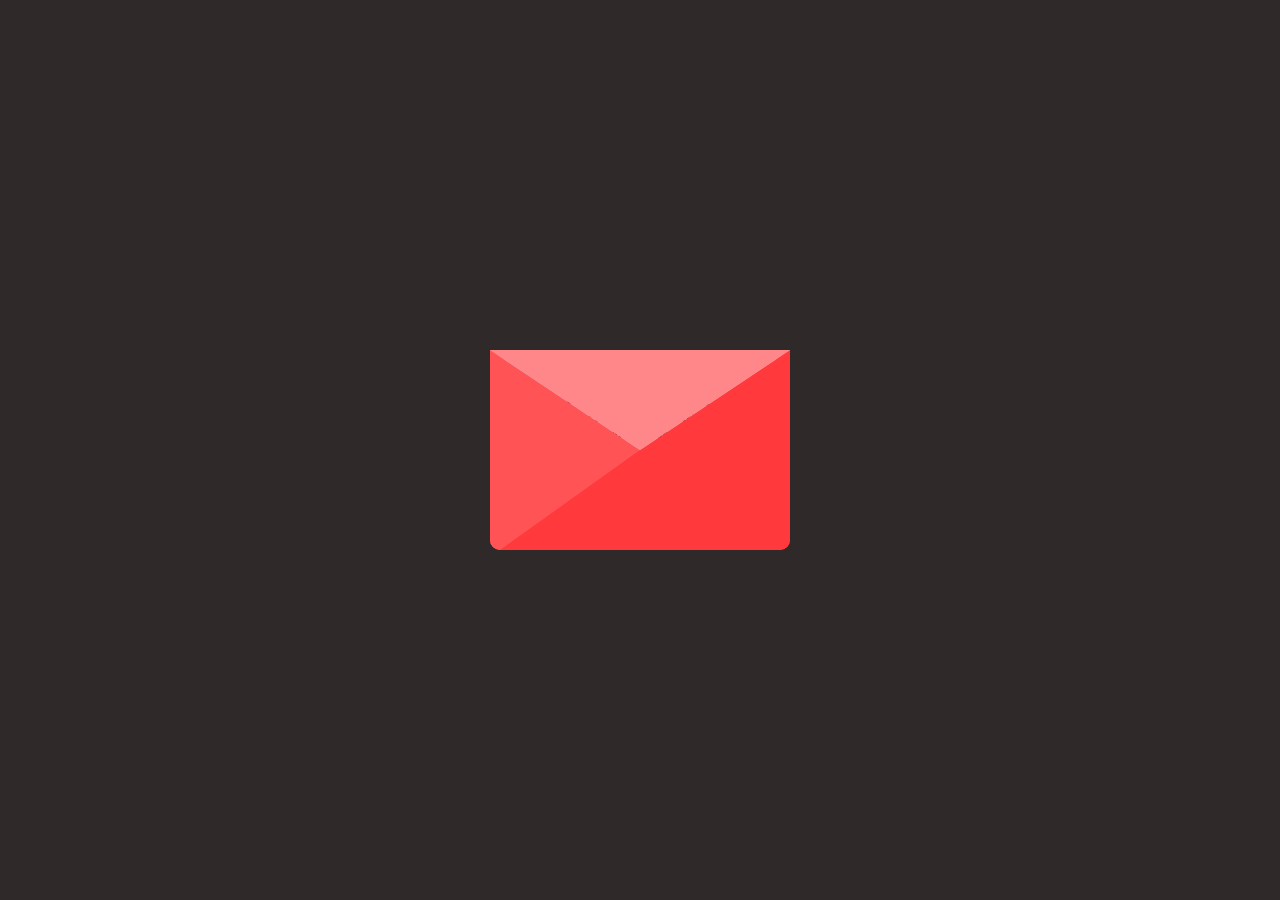
<file: Envelop/index.html>
<!DOCTYPE html>
<html lang="en">
<head>
	<meta name="viewport" content="width=device-width, initial-scale=1.0">
	<link rel="stylesheet" href="styles.css">
	<meta charset="UTF-8">
	<title>Congratulations..</title>
</head>
<body>
	
<div class="wrapper">
  <div class="mail">
    <div class="cover"></div>
    <div class="letter"><h2><center>Congratulations &#x1F929;</center></h2><h5> <br> Dear Lead, you have set examples for us on how to be best at our new responsibilities and you will be doing the same when it comes to marriage. My best wishes to you.</h5></div>
  </div>
</div> 
</body>
</html>
</file>
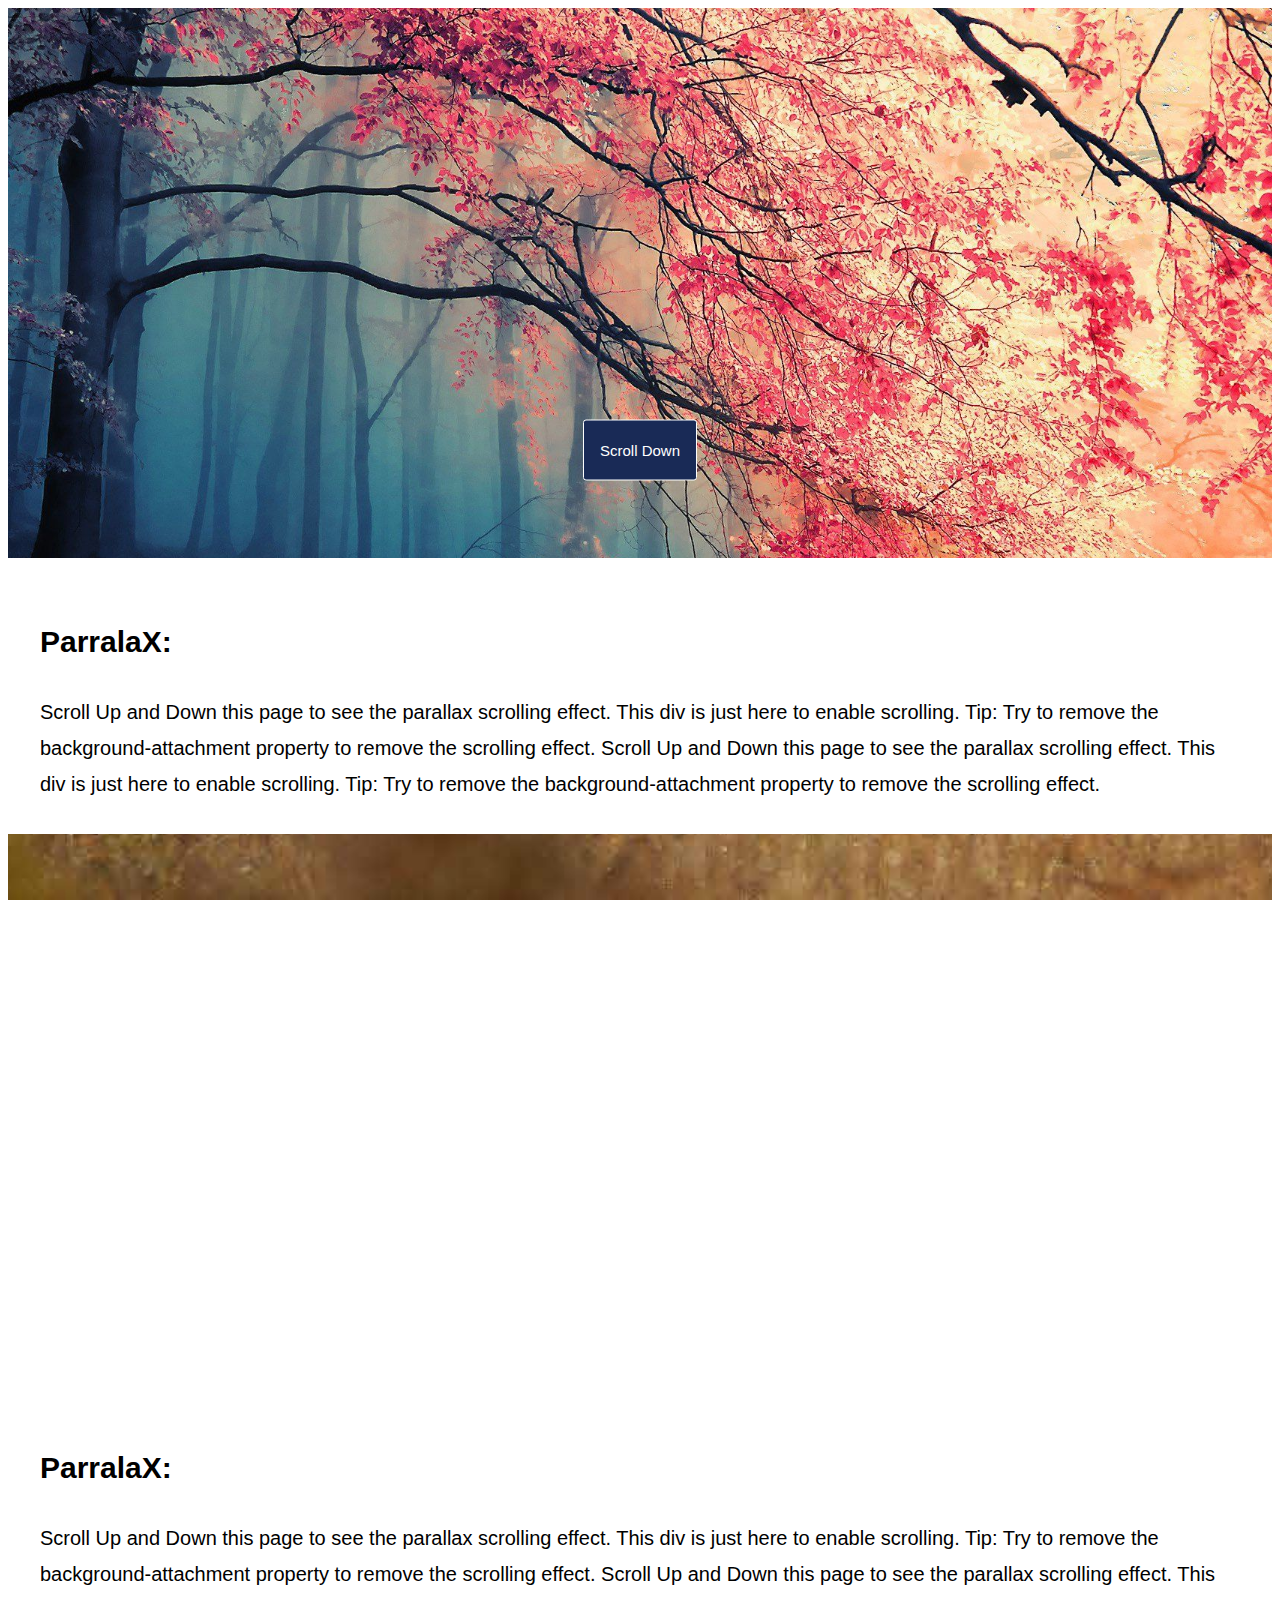
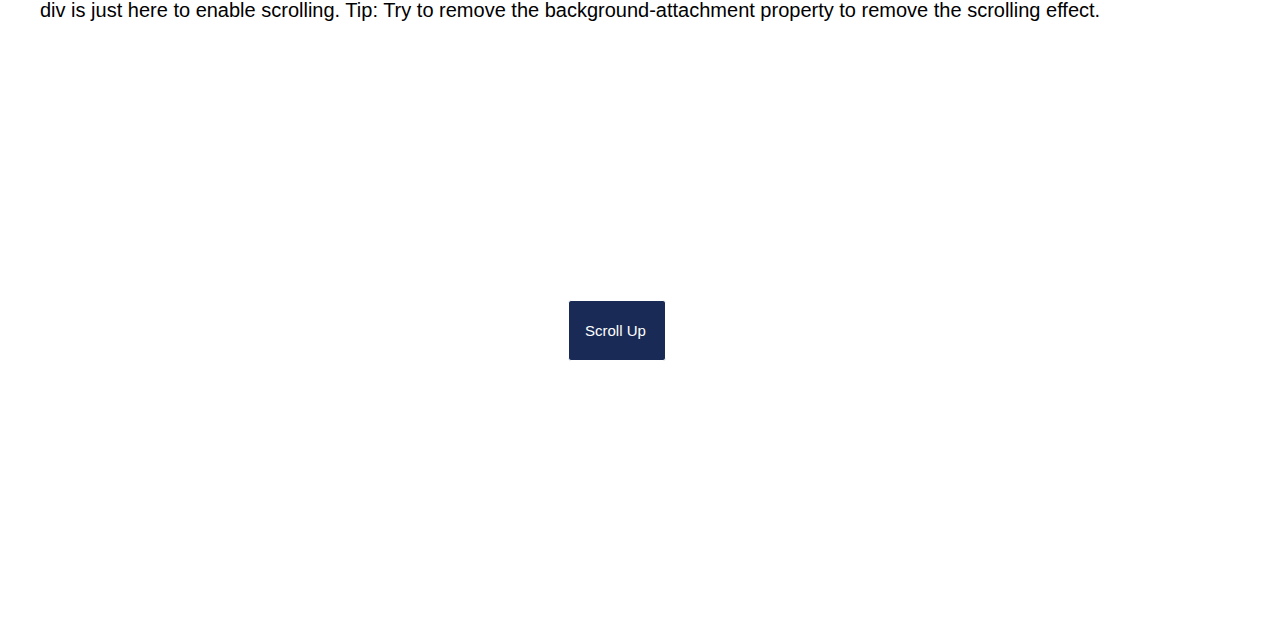
<file: parallax/index.html>
<html>
	<head>
		<link rel="stylesheet" href="style.css"/>	
	</head>

	<body>
	<div class="parallax" id="p1">
		<div id="btn">Scroll Down</div>
	</div>
	<div class="text">
	<h2>ParralaX:</h2>
	Scroll Up and Down this page to see the parallax scrolling effect.
	This div is just here to enable scrolling.
	Tip: Try to remove the background-attachment property to remove the scrolling effect.
	Scroll Up and Down this page to see the parallax scrolling effect.
	This div is just here to enable scrolling.
	Tip: Try to remove the background-attachment property to remove the scrolling effect.
	</div>
	<div class="parallax" id="p2">
	</div>
	<div class="text">
	<h2>ParralaX:</h2>
	Scroll Up and Down this page to see the parallax scrolling effect.
	This div is just here to enable scrolling.
	Tip: Try to remove the background-attachment property to remove the scrolling effect.
	Scroll Up and Down this page to see the parallax scrolling effect.
	This div is just here to enable scrolling.
	Tip: Try to remove the background-attachment property to remove the scrolling effect.
	</div>
	<div class="parallax" id="p1">
		<div id="up">Scroll Up</div
	</div>
	</body>

</html>
</file>
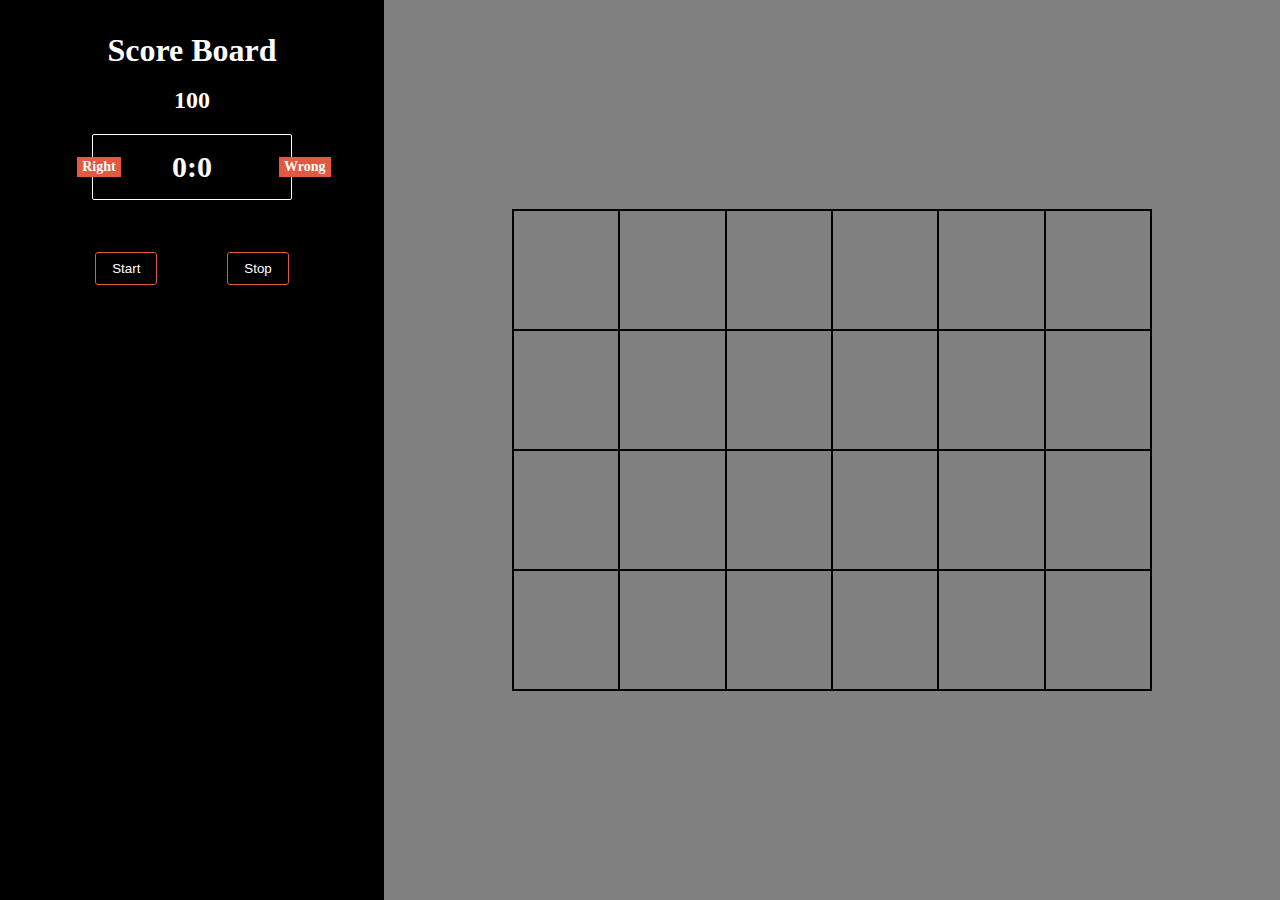
<file: response_game/index.html>
<html>
	<head>
	<meta content="width=device-width, initial-scale=1" name="viewport" />
	<link rel="stylesheet" href="css/style.css"/>
	</head>
	<body>
	<audio id="music">
		<source src="music.mp3">
	</audio>
	<div class="container">
		<div class="scoreboard">
			<h1>Score Board</h1>
			<br>
			<h2 id="countdown">100<h2>
			<div id="score-container">
				<div id="user-lable" class="lables">Right</div>
				<div id="computer-lable" class="lables">Wrong</div>
				<span id="user-score">0</span>:<span id="computer-score">0</span>
			</div>
			<button onclick="start()" id="start">Start</button>
			<button onclick="stop()" id="stop">Stop</button>
		</div>
		<div class="imgtable">
			<table>
			<tr>
				<td id="1"></td>
				<td id="2"></td>
				<td id="3"></td>
				<td id="4"></td>
				<td id="5"></td>
				<td id="6"></td>
			</tr>
			<tr>
				<td id="7"></td>
				<td id="8"></td>
				<td id="9"></td>
				<td id="10"></td>
				<td id="11"></td>
				<td id="12"></td>
			</tr>
			<tr>
				<td id="13"></td>
				<td id="14"></td>
				<td id="15"></td>
				<td id="16"></td>
				<td id="17"></td>
				<td id="18"></td>
			</tr>
			<tr>
				<td id="19"></td>
				<td id="20"></td>
				<td id="21"></td>
				<td id="22"></td>
				<td id="23"></td>
				<td id="24"></td>
			</tr>
			
		</table>
		</div>
	</div>
	<script src="js/script.js" ></script>
	<script src="https://ajax.googleapis.com/ajax/libs/jquery/3.5.1/jquery.min.js"></script>
	<script>
		$("#start").click(function() {
			$('html,body').animate({
			scrollTop: $(".imgtable").offset().top},
			'slow');
		});
		
		$("#stop").click(function() {
			$('html,body').animate({
			scrollTop: $(".container").offset().top},
			scrollTop: $(".container").offset().top},
			'slow');
		});
		
	</script>
	</body>
</html>
</file>
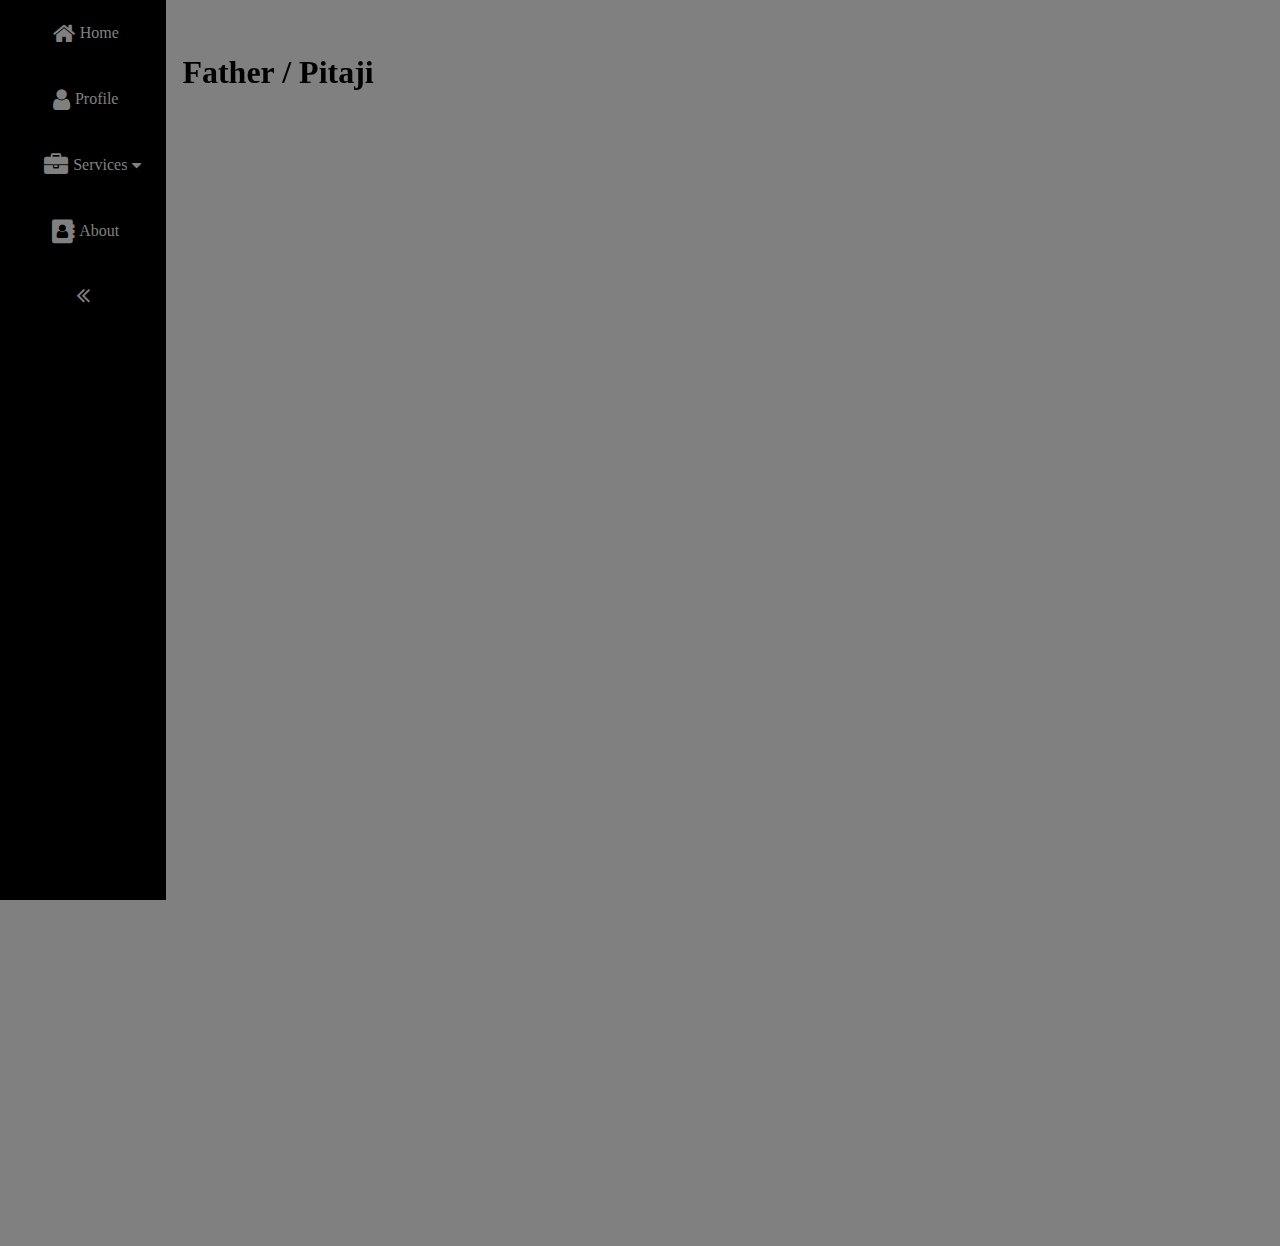
<file: side-navbar/index.html>
<html>
	<head>
	<meta name="viewport" content="width=device-width, initial-scale=1, minimum-scale=1" />
	<link rel="stylesheet" href="css/style.css"/>	
	<link rel="stylesheet" href="https://cdnjs.cloudflare.com/ajax/libs/font-awesome/4.7.0/css/font-awesome.min.css">
	</head>
	<body>
	<div class="container">
		<div class="navbar">
			
			<ul class="nav-ul">
				<li><a href="#"><i class="fa fa-home" style="font-size:1.5rem;"></i><span class="link-text">Home</span></a></li>
				<li><a href="#"><i class="fa fa-user" style="font-size:1.5rem;"></i><span class="link-text">Profile</span></a></li>
		
				<li class="service"><a href="#"><i class="fa fa-briefcase" style="font-size:1.5rem;"></i><span class="link-text">Services</span><i class="fa fa-caret-down" aria-hidden="true"></i></a>
				<ul class="service-dropdown">
					<li><a href="#">Web-Dev</a></li>
					<li><a href="#">Front-end</a></li>
					<li><a href="#">Back-end</a></li>
				</ul>
				</li>
				<li><a href="#"><i class="fa fa-address-book" style="font-size:1.5rem;"></i><span class="link-text">About</span></a></li>
				<li class="lastchild"><a href="#"><i class="fa fa-angle-double-right" style="font-size:1.5rem;"></i></a></li>
			</ul>
			
		</div>
		<div class="main">
		
			<h1>Father / Pitaji</h1>
			
			<div class="maingrid-ab">
				<div class="image"><img src="images/father1.png" alt="Father" height="400rem" width="400rem"></img></div>
				<div class="text"><span>
				Anyone can be a father, but it takes someone special to be a dad, and that's why I call you dad, because you are so special to me. You taught me the game and you taught me how to play it right
				Anyone can be a father, but it takes someone special to be a dad, and that's why I call you dad, because you are so special to me. You taught me the game and you taught me how to play it right
				Anyone can be a father, but it takes someone special to be a dad, and that's why I call you dad, because you are so special to me. You taught me the game and you taught me how to play it right
				</span>
				</div>
			</div>	
			<div class="maingrid-cd">
				<div class="text"><span>
				Anyone can be a father, but it takes someone special to be a dad, and that's why I call you dad, because you are so special to me. You taught me the game and you taught me how to play it right
				Anyone can be a father, but it takes someone special to be a dad, and that's why I call you dad, because you are so special to me. You taught me the game and you taught me how to play it right
				Anyone can be a father, but it takes someone special to be a dad, and that's why I call you dad, because you are so special to me. You taught me the game and you taught me how to play it right
				</span></div>
				<div class="image"><img src="images/father2.png" alt="Father" height="300em" width="300em"></img></div>
			</div>
			<div class="maingrid-ef">
				<div class="image"><img src="images/father3.png" alt="Father" height="400em" width="400em"></img></div>
				<div class="text"><span>
				Anyone can be a father, but it takes someone special to be a dad, and that's why I call you dad, because you are so special to me. You taught me the game and you taught me how to play it right
				Anyone can be a father, but it takes someone special to be a dad, and that's why I call you dad, because you are so special to me. You taught me the game and you taught me how to play it right
				Anyone can be a father, but it takes someone special to be a dad, and that's why I call you dad, because you are so special to me. You taught me the game and you taught me how to play it right
				</span></div>
			</div>
		
		</div>
		</div>
		<script src="https://cdnjs.cloudflare.com/ajax/libs/gsap/3.3.4/gsap.min.js"></script>
		<script src="./js/script.js"></script>
	</body>
</html>
</file>
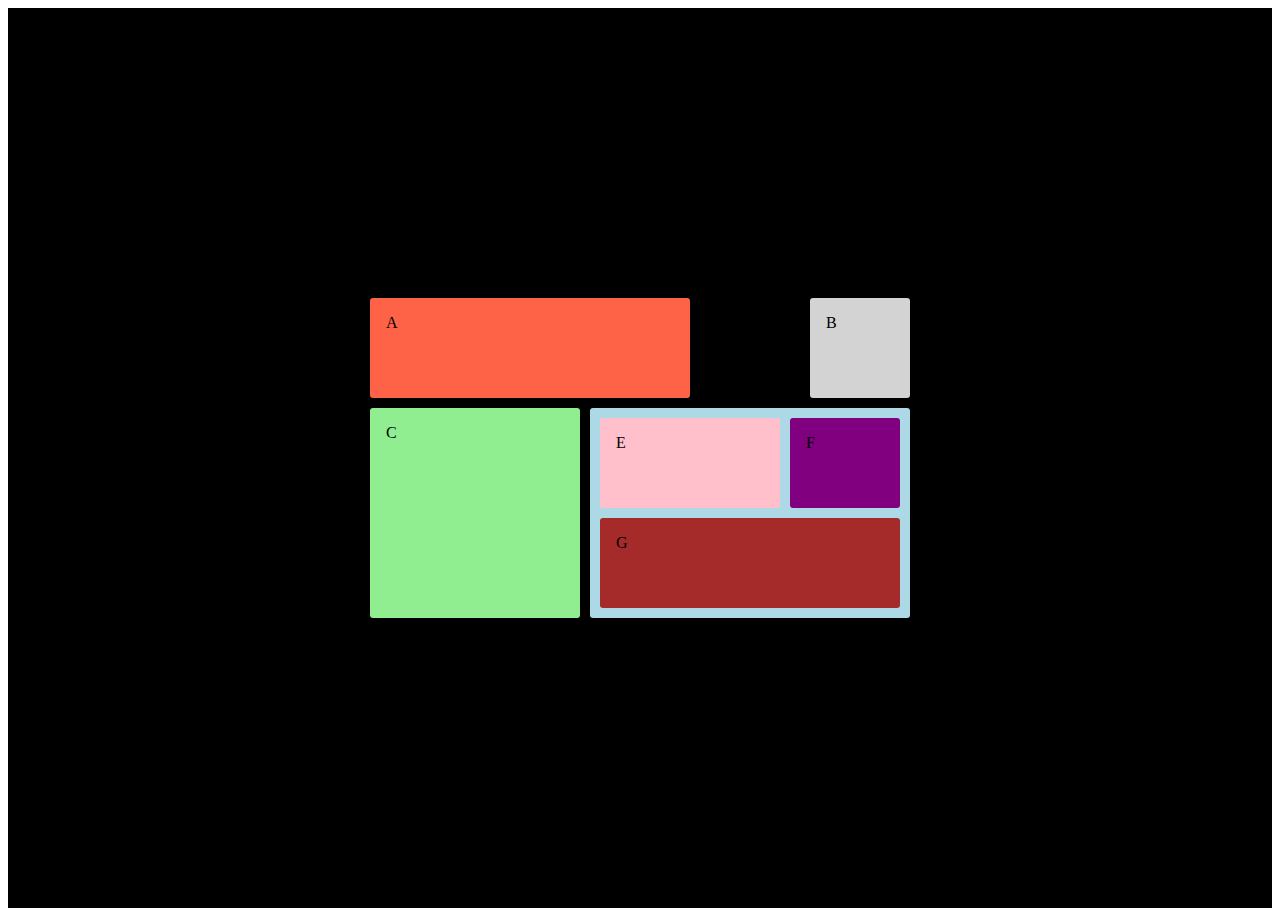
<file: grid.html>
<html>
	<head>
		<style>
	/*		.container{
				display: grid;
				grid-template-rows: 150px 100px 150px;
				grid-template-columns:1fr 1fr 1fr;
			}
			.box{
				border:1px solid black;
			}
			.A{
			background:tomato;
			}
			.B{
			background:lime blue;
			grid-column:2/4;
			grid-row: 1/2;
			}
			.C{
			background:lightgreen;
			grid-column:1/3;
			grid-row: 2;
			}
			.D{
			background:yellow;
			grid-column:1/2;
			grid-row: 3/4;
			}
			.E{
			background:pink;
			grid-column:2/4;
			grid-row: 3/4;
			}                    */
			
			
			
			.container{
				 background: black;
				 height: 100vh;
				 display: grid;
				 grid-gap: 10px;
				 
				 grid-template-areas:"a a a . b"
									 "c c d d d"
									 "c c d d d";
				grid-auto-rows:minmax(100px,auto);
				grid-auto-columns:minmax(100px,auto);
				justify-content: center;
				align-content: center; 
				 }
			.box{
			border-radius:3px;
			padding : 1rem;
			}
			.A{
			background:tomato;
			grid-area: a;
			
			}
			.B{
			background:lightgrey;
			grid-area: b;
			}
			.C{
			background:lightgreen;
			grid-area: c;
			}
			.D{
			padding: 10px;
			background:lightblue;
			display: grid;
			grid-area: d;
			grid-template-areas:"e e f"
								"g g g";
								
			grid-gap: 10px;
			}
			.E{
			background:pink;
			grid-area: e;
			}
			
			.F{
			background:purple;
			grid-area: f;
			}
			.G{
			background:brown;
			grid-area: g;
			}
			
			@media screen and (max-width: 600px) {
				.container{
				 background: black;
				 height: 100vh;
				 display: grid;
				 grid-gap: 10px;
				 
				 grid-template-areas:"a a b "
									 "c d d "
									 "c d d ";
				grid-auto-rows:minmax(100px,auto);
				grid-auto-columns:minmax(100px,auto);
				justify-content: center;
				align-content: center; 
				 }
			}
}
			
		</style>
	</head>
	<body>
		<div class="container">
			<div class="box A">A</div>
			<div class="box B">B</div>
			<div class="box C">C</div>
			<div class="box D">
			<div class="box E">E</div>
			<div class="box F">F</div>
			<div class="box G">G</div>
			</div>
		</div>
	</body>
</html>
</file>
<file: Envelop/styles.css>
*{
  margin: 0;
  padding: 0;
}

body {
  background: #302929;
}

.wrapper{
  position: absolute;
  top: 50%;
  left: 50%;
  transform: translate(-50%,-50%);
   
}

.mail{
  width: 300px;
  height: 200px;
  background: #ff8789;
  position: relative;
  transform-style: preserve-3d;
  border-bottom-left-radius: 20px;
  border-bottom-right-radius: 20px;
  cursor: pointer;
} 

.mail:before{
  content: '';
  position: absolute;
  top: 0;
  right: 0;
  border-left: 140px solid Transparent;
  border-right: 150px solid #ff393c;
  border-top: 100px solid Transparent;
  border-bottom: 100px solid #ff393c;
  z-index: 5;
  border-bottom-right-radius: 10px;
}

.mail:after{
  content: '';
  position: absolute;
  top: 0;
  left: 0;
  border-left: 150px solid #ff5355;
  border-right: 140px solid Transparent;
  border-top: 100px solid Transparent;
  border-bottom: 100px solid #ff5355;
  z-index: 4;
  border-bottom-left-radius: 10px;
}

.cover:before{
  content: '';
  position: absolute;
  top: 0;
  left: 0;
  border-left: 150px solid transparent;
  border-right: 150px solid transparent;
  border-top: 100px solid #ff8789;
  border-bottom: 100px solid transparent;
  z-index: 6;
  transform-origin: top;
  transform: rotateX(0deg);
  transition: all 1s 1s ease;
}

.letter{
  position: absolute;
  z-index: 3;
  top: 0px;
  left: 10px;
  background-image: linear-gradient(to right, lightblue , pink);
  width: 280px;
  height: 180px;
  border-radius: 20px;
  
  transition: all 1s ease;
}

.letter h1{
  position: absolute;
  top: 50%;
  left: 50%;
  transform: translate(-50%,-50%);
  font-size: 80px;
  color: #798992;
  font-weight: 900;
}

.mail:hover .cover:before{
  transform: rotateX(180deg);
  transition: all 1s ease;
}

.mail:hover .letter{
  top: -80px;
  transition: all 1s 1s ease;
}

@media (max-width: 950px) {
	*{
  margin: 0;
  padding: 0;
}

body {
  background: #302929;
}

.wrapper{
  position: absolute;
  top: 50%;
  left: 50%;
  transform: translate(-50%,-50%);
}

.mail{
  width: 360px;
  height: 240px;
  background: #ff8789;
  position: relative;
  transform-style: preserve-3d;
  border-bottom-left-radius: 20px;
  border-bottom-right-radius: 20px;
  cursor: pointer;
} 

.mail:before{
  content: '';
  position: absolute;
  top: 0;
  right: 0;
  border-left: 168px solid Transparent;
  border-right: 180px solid #ff393c;
  border-top: 120px solid Transparent;
  border-bottom: 120px solid #ff393c;
  z-index: 5;
  border-bottom-right-radius: 10px;
}

.mail:after{
  content: '';
  position: absolute;
  top: 0;
  left: 0;
  border-left: 180px solid #ff5355;
  border-right: 168px solid Transparent;
  border-top: 120px solid Transparent;
  border-bottom: 120px solid #ff5355;
  z-index: 4;
  border-bottom-left-radius: 10px;
}

.cover:before{
  content: '';
  position: absolute;
  top: 0;
  left: 0;
  border-left: 180px solid transparent;
  border-right: 180px solid transparent;
  border-top: 120px solid #ff8789;
  border-bottom: 120px solid transparent;
  z-index: 6;
  transform-origin: top;
  transform: rotateX(0deg);
  transition: all 1s 1s ease;
}

.letter{
  position: absolute;
  z-index: 3;
  top: 0px;
  left: 10px;
  background-image: linear-gradient(to right, lightblue , pink);
  width: 336px;
  height: 216px;
  border-radius: 20px;
  padding-right: 2px;
  transition: all 1s ease;
}

.letter h1{
  position: absolute;
  top: 50%;
  left: 50%;
  transform: translate(-50%,-50%);
  font-size: 180px;
  color: #798992;
  font-weight: 900;
}

.mail:hover .cover:before{
  transform: rotateX(180deg);
  transition: all 1s ease;
}

.mail:hover .letter{
  top: -80px;
  transition: all 1s 1s ease;
}

}
</file>
<file: parallax/style.css>
#btn{
	font: 400 15px/1.8 "Lato", sans-serif;
	position:absolute;
	top: 50%;
	left:50%;
	transform: translate(-50%,-50%);
	border: 1px solid white;
	border-radius: 3px;
	padding: 1rem;
	color:white;
	background-color: #192A56;
}
#up{
	font: 400 15px/1.8 "Lato", sans-serif;
	position:relative;
	display:block;
	top:15rem;
	left:35rem;
	width:4rem;
	border: 1px solid white;
	border-radius: 3px;
	padding: 1rem;
	color:white;
	background-color: #192A56;
}
.parallax {
  /* The image used */
  background-image: url("parallax1.jpg");

  /* Set a specific height */
  min-height: 550px; 

  /* Create the parallax scrolling effect */
  background-attachment: fixed;
  background-position: center;
  background-repeat: no-repeat;
  background-size: cover;
}

#p1{
	background-image: url("parallax1.jpg");
}
#p2{
	background-image: url("parallax2.jpg");
}

.text{
	font: 400 20px/1.8 "Lato", sans-serif;
	padding: 2rem;
	
}
</file>
<file: response_game/css/style.css>
*{
	margin: 0px;
	padding: 0px;
	box-sizing: border-box;
}


table{
	height: 30rem;
	width: 40rem;
	border-collapse: collapse;
	position:relative;
	top:50%;
	left:50%;
	transform: translate(-50%, -50%);

}

td{
	border: 2px solid black;
	width: 7rem;
	height: 7.5rem;
	border-radius=2px;
	padding: .2rem;
}

.container{
	display: flex;
}

.scoreboard{
	background-color: black;
	color: white;
	height:100vh;
	width: 30%;
	padding: 2rem;
	text-align: center;
}

.imgtable{
	width:70%;
	background: grey;
}



#score-container{
	margin: 20px auto;
	border: 1px solid white;
	width: 200px;
	position: relative;
	text-align: center;
	padding: 15px 20px;
	font-size: 30px;
	border-radius: 2px;
}

.lables{
	background: #e25840;
	box-sizing: border-box;
	padding: 2px 5px;
	font-size: 14px;
}

#user-lable{
	position: absolute;
	top: 35%;
	left: -8%;
}

#user-lable:hover{
	transform: scale(1.1);
}

#computer-lable{
	position: absolute;
	top: 35%;
	right: -20%;
}

#computer-lable:hover{
	transform: scale(1.1);
}

h1{
	color: white;
}

button{
	border: 1px solid #e25840;
	border-radius:3px;
	background: black;
	color: white;
	margin: 2rem;
	padding: 0.5rem 1rem;
}

img{
	border-radius = 4px;
}


@media only screen and (max-width: 600px) {

table{
	height: 3.7rem;
	width: 23rem;
	border-collapse: collapse;
	position:relative;
	top:03%;
	left:0%;
	transform: translate(-03%, 0%)

}

  .container{
	  display: flex;
	  flex-direction: column;
  }
  
  .scoreboard{
	background-color: black;
	color: white;
	width: 100vw;
	height: 05%;
	padding: 2rem;
	text-align: center;
}

.imgtable{
	width:100%;
	height:100vh;
	background: grey;
}

#stop{
	position: absolute;
	top: 132%;
	left:30%;
}

}
</file>
<file: side-navbar/css/style.css>
*{
	margin: 0;
	padding: 0;
}

body{
	background: grey;
}

body::-webkit-scrollbar{
	width: .3rem;
}

body::-webkit-scrollbar-track{
	background:grey;
}

body::-webkit-scrollbar-thumb{
	background:black;
}


.container{
	display: flex;
}

.navbar{
	background: black;	
	width: 7%;
	height: 100vh;
	position: fixed;
	transition: all 0.6s ease;
}

.main{
	position: relative;
	width: 85%;
	margin-left: 10%;
	
}

ul{
	color: grey;
	display: flex;
	justify: center;
	align-items:center;
	flex-direction:column;
	
	padding: 0px 1rem;
}

.link-text{
	display: none;
}

li{
	list-style: none;
	margin-top: 1rem;
	margin-bottom: 1rem;
}

.navbar:hover{
	width: 13%;
	transition: all 0.6s ;
}

.fa-briefcase{
	margin-left:1.2rem;
}

li:hover{
	color:white;
	border-bottom: 1px solid white;
	text-color: white;
	transition: all 0.6s ease;
}

li:nth-child(3):hover{
	border:none;
}


li:hover a {
    color: white;
}

.navbar:hover .link-text{
	display:block;
}

li a{
	text-decoration: none;
	color:grey;
	display:flex;
	align-items: center;
	justify: center;
}

.text{
	opacity: 0;
	transform: translateY(40px);
	transition: .5s all ease-in-out;
}

.text-appear{
	opacity: 1;
	transform: translateY(0px);
	transition: .5s all ease-in-out;
}

.image{
	opacity:0;
}

i{
	text-color:grey;
	padding: 5px;
}

.navbar:hover .lastchild{
	transform: rotate(-180deg);
	transition: all 0.6s ;
}

h1{
	margin: 5%;
}

.maingrid-ab{
	display:flex;
	justify:center;
	align-items:center;
}

.maingrid-cd{
	display:flex;
	justify:center;
	align-items:center;

}

.maingrid-ef{
	display:flex;
	justify:center;
	align-items:center;

}

ul li ul{
	display: none;
	text-align: center;
}

ul li:hover ul{
	display: block;
	margin-left:1.2rem;
	-webkit-animation: slide-down .6s ease-out;
    	-moz-animation: slide-down .6s ease-out;
}

.nav-ul .lastchild{
	border: 0px;
	transition: all 0.6s ;
}

.nav-ul ul li:nth-child(3):hover{
	border-bottom:1px solid white;
}
@-webkit-keyframes slide-down {
      0% { opacity: 0; -webkit-transform: translateY(-50%); }   
    100% { opacity: 1; -webkit-transform: translateY(0); }
}
@-moz-keyframes slide-down {
      0% { opacity: 0; -moz-transform: translateY(-50%); }   
    100% { opacity: 1; -moz-transform: translateY(0); }
}
.nav-ul ul li a{
	font-size: .9rem;
}

@media (max-width: 750px) {
.maingrid-ab,.maingrid-ef {
	display:flex;
	justify:center;
	align-items:center;
	flex-wrap:wrap;
}
 .maingrid-cd{
	display:flex;
	justify:center;
	align-items:center;
	 flex-wrap:wrap-reverse;
 }
 .body{
	 background:white;
 }
 
 li a{
	text-decoration: none;
	color:grey;
	display:flex;
	align-items: center;
	justify: center;
	flex-direction:column;
}
ul li:hover ul{
	display: flex;
	flex-direction: column;
	justify-content:center;
	align-items: center;
}

.fa-briefcase{
	margin-left:0rem;
} 
.navbar{
	background: black;	
	width: 10%;
	height: 100vh;
	position: fixed;
	transition: all 0.6s ease;
}
.navbar:hover{
	width:17%;
}
.main{
	position: absolute;
	width: 83%;
	margin-left: 12%;
}

 
}
</file>
